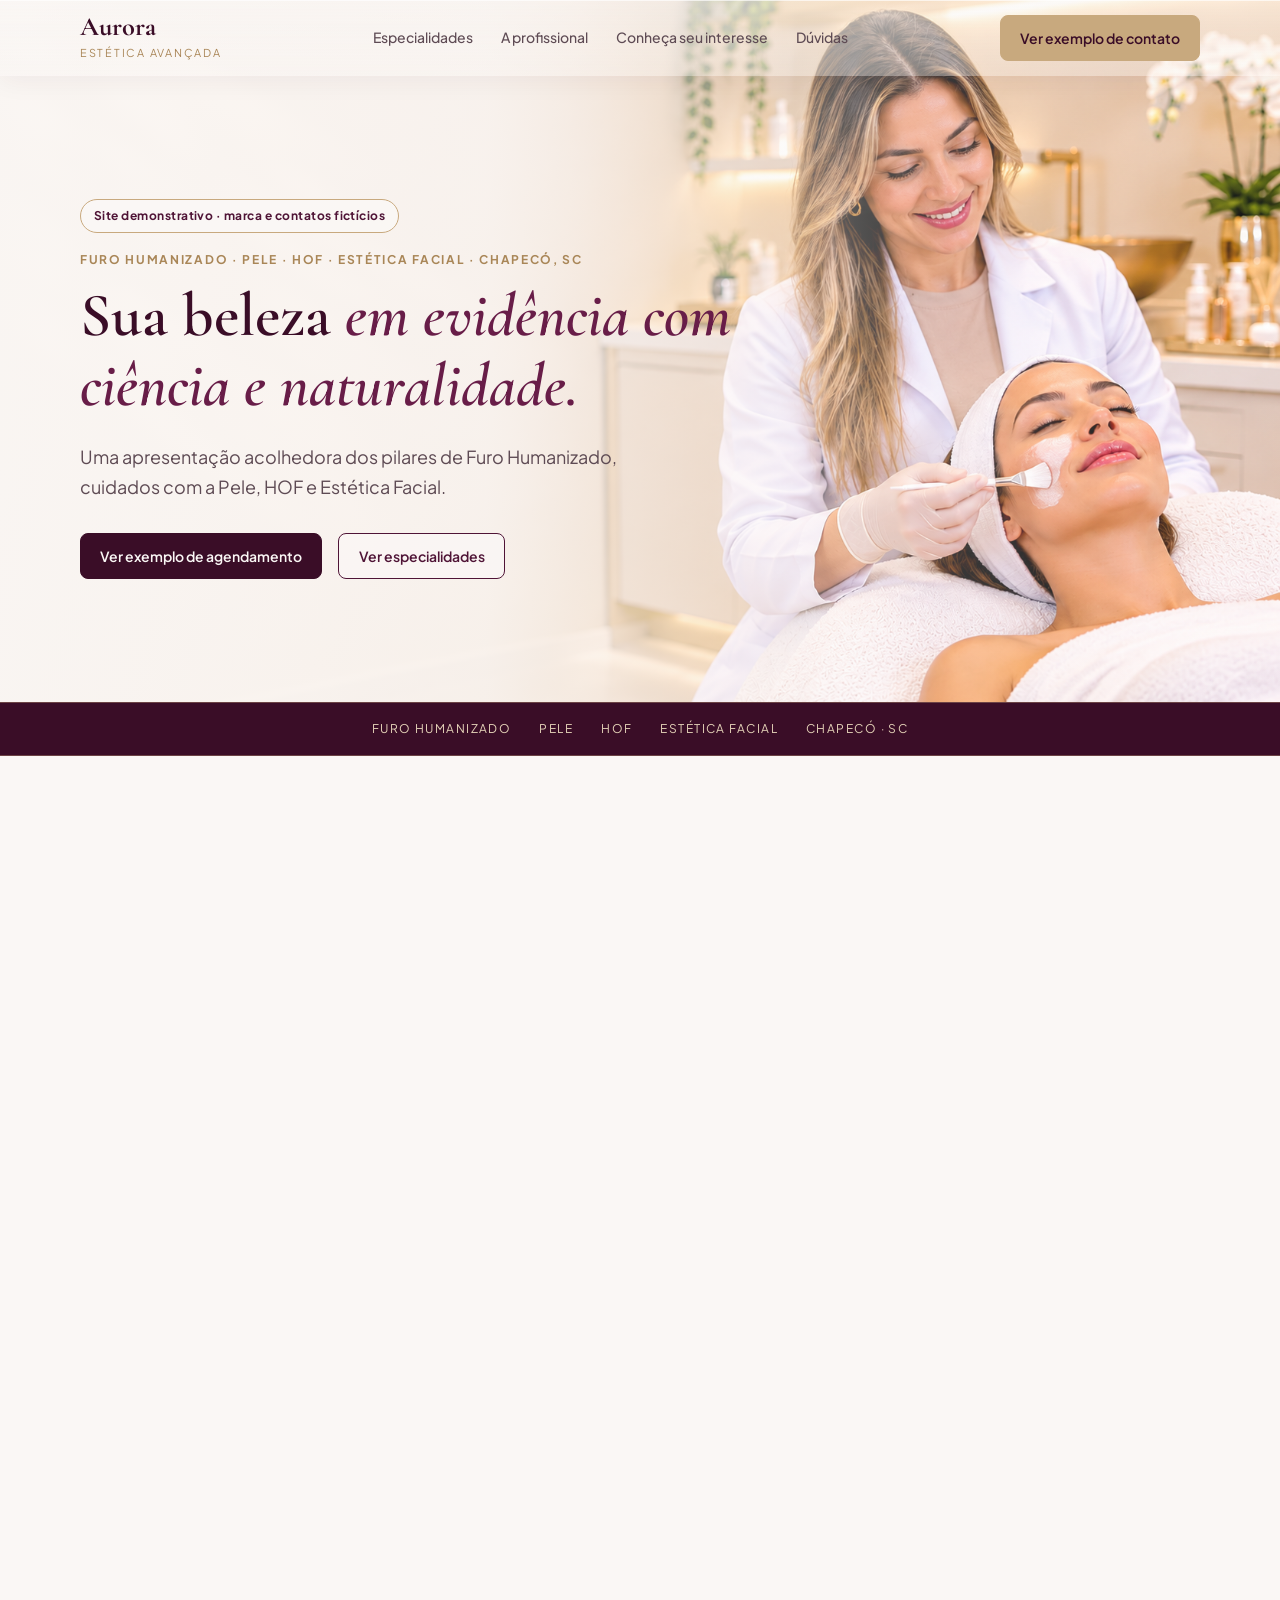
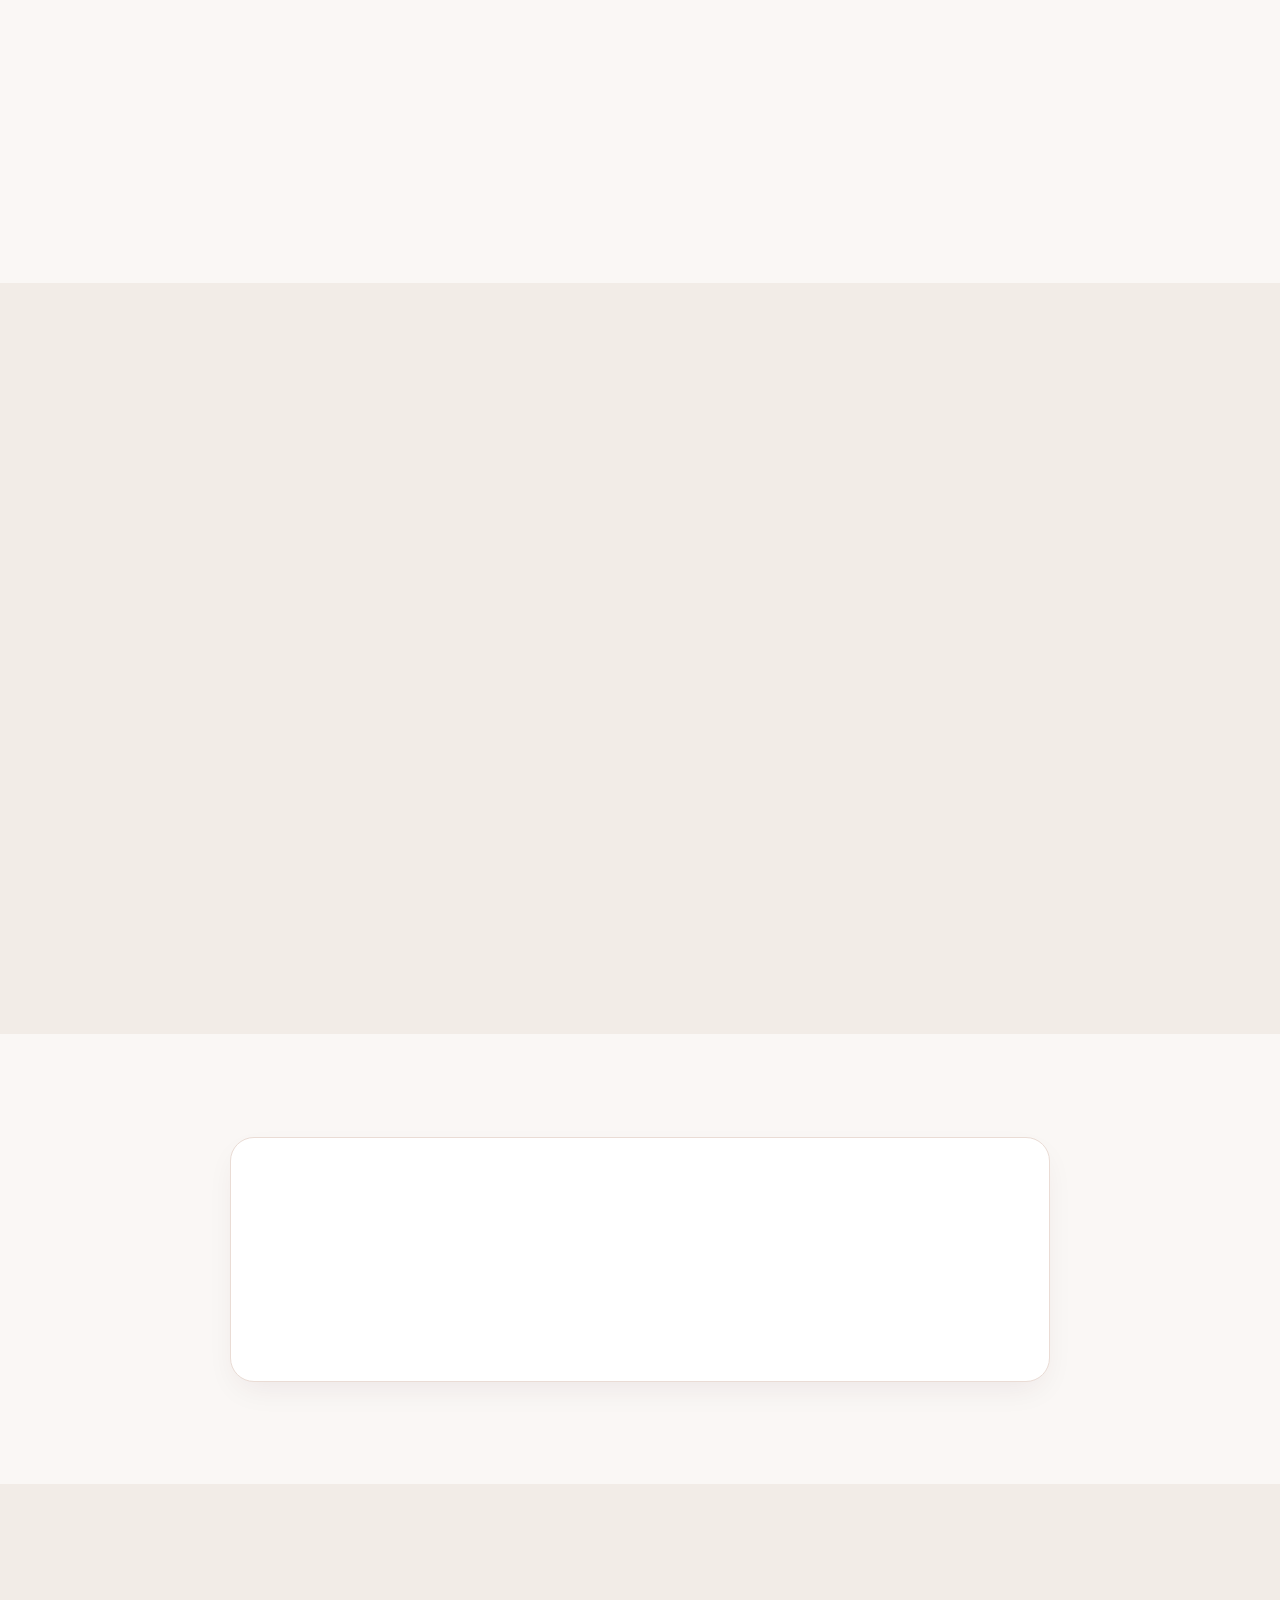
<file: index.html>
<!DOCTYPE html>
<html lang="pt-BR">
<head>
  <meta charset="UTF-8" />
  <meta name="viewport" content="width=device-width, initial-scale=1.0" />
  <meta name="theme-color" content="#3A0D27" />
  <title>Aurora Estética | Furo Humanizado, Pele, HOF e Estética Facial em Chapecó</title>
  <meta name="description" content="Modelo demonstrativo para clínica em Chapecó, com destaque para Furo Humanizado, cuidados com a Pele, HOF e Estética Facial." />

  <link rel="icon" type="image/svg+xml" href="assets/icons/favicon.svg" />
  <link rel="preconnect" href="https://fonts.googleapis.com" />
  <link rel="preconnect" href="https://fonts.gstatic.com" crossorigin />
  <link href="https://fonts.googleapis.com/css2?family=Cormorant+Garamond:ital,wght@0,500;0,600;0,700;1,500&family=Plus+Jakarta+Sans:wght@400;500;600;700&display=swap" rel="stylesheet" />

  <link rel="stylesheet" href="css/tokens.css" />
  <link rel="stylesheet" href="css/base.css" />
  <link rel="stylesheet" href="css/sections.css" />
  <link rel="stylesheet" href="css/components.css" />
  <style>
    /* =====================================================================
       CABEÇALHO EFEITO VIDRO (GLASSMORPHISM) MOSTRANDO A PÁGINA POR BAIXO
       ===================================================================== */
    .site-header {
      position: fixed;
      top: 0;
      left: 0;
      right: 0;
      z-index: 120;
      background: linear-gradient(
        180deg,
        rgba(250, 247, 245, 0.56) 0%,
        rgba(250, 247, 245, 0.36) 100%
      );
      backdrop-filter: blur(14px) saturate(150%);
      -webkit-backdrop-filter: blur(14px) saturate(150%);
      border-bottom: 1px solid rgba(255, 255, 255, 0.55);
      box-shadow:
        inset 0 1px 0 rgba(255, 255, 255, 0.65),
        0 6px 24px rgba(58, 13, 39, 0.05);
      transition:
        background 0.3s ease,
        backdrop-filter 0.3s ease,
        -webkit-backdrop-filter 0.3s ease,
        border-color 0.3s ease,
        box-shadow 0.3s ease;
    }

    .site-header.is-scrolled {
      background: linear-gradient(
        180deg,
        rgba(250, 247, 245, 0.78) 0%,
        rgba(250, 247, 245, 0.64) 100%
      );
      backdrop-filter: blur(18px) saturate(165%);
      -webkit-backdrop-filter: blur(18px) saturate(165%);
      border-bottom: 1px solid rgba(255, 255, 255, 0.7);
      box-shadow:
        inset 0 1px 0 rgba(255, 255, 255, 0.8),
        0 8px 28px rgba(58, 13, 39, 0.08);
    }

    @supports not ((backdrop-filter: blur(1px)) or (-webkit-backdrop-filter: blur(1px))) {
      .site-header {
        background: rgba(250, 247, 245, 0.88);
      }
      .site-header.is-scrolled {
        background: rgba(250, 247, 245, 0.95);
      }
    }

    .hero {
      padding-top: calc(clamp(3rem, 6vw, 5rem) + 76px);
    }

  </style>
</head>
<body>
  <!-- HEADER -->
  <header class="site-header">
    <div class="container header-inner">
      <a href="#inicio" class="brand">
        <span class="brand-name">Aurora</span>
        <span class="brand-sub">Estética Avançada</span>
      </a>

      <nav class="main-nav" aria-label="Navegação principal">
        <a href="#protocolos">Especialidades</a>
        <a href="#profissional">A profissional</a>
        <a href="#interesse">Conheça seu interesse</a>
        <a href="#duvidas">Dúvidas</a>
      </nav>

      <a href="#contato" class="btn btn-gold">
        Ver exemplo de contato
      </a>
    </div>
  </header>

  <main id="inicio">
    <!-- HERO -->
    <section class="hero">
      <img
        class="hero-background"
        src="assets/img/Tratamento%20Facial%20em%20Cl%C3%ADnica%20Elegante.png"
        alt="Profissional realizando um tratamento facial em uma clínica de estética"
        fetchpriority="high"
      />
      <div class="container hero-grid">
        <div class="hero-content">
          <span class="demo-badge">Site demonstrativo · marca e contatos fictícios</span>
          <span class="eyebrow">Furo Humanizado · Pele · HOF · Estética Facial · Chapecó, SC</span>
          <h1 id="hero-headline">
            Sua beleza
            <em>em evidência com ciência e naturalidade.</em>
          </h1>
          <p class="hero-lead">
            Uma apresentação acolhedora dos pilares de Furo Humanizado, cuidados com a Pele, HOF e Estética Facial.
          </p>
          <div class="hero-actions">
            <a href="#contato" class="btn btn-primary">
              Ver exemplo de agendamento
            </a>
            <a href="#protocolos" class="btn btn-outline">Ver especialidades</a>
          </div>
        </div>
      </div>
    </section>

    <!-- FAIXA DE ESPECIALIDADES -->
    <section class="highlights-strip" aria-label="Especialidades em destaque">
      <div class="container strip-list">
        <span>Furo Humanizado</span>
        <span>Pele</span>
        <span>HOF</span>
        <span>Estética Facial</span>
        <span>Chapecó · SC</span>
      </div>
    </section>

    <!-- PROTOCOLOS -->
    <section id="protocolos" class="section">
      <div class="container">
        <div class="section-header">
          <span class="eyebrow">Atuação demonstrativa em Chapecó, SC</span>
          <h2>Furo Humanizado, Pele, HOF e Estética Facial</h2>
          <p>Explore os quatro pilares em destaque. Os textos e serviços devem ser confirmados pela profissional antes da publicação.</p>
        </div>

        <div class="filter-tabs" role="tablist">
          <button class="tab-btn active" data-filter="all">Todos</button>
          <button class="tab-btn" data-filter="furo">Furo Humanizado</button>
          <button class="tab-btn" data-filter="pele">Pele</button>
          <button class="tab-btn" data-filter="hof">HOF</button>
          <button class="tab-btn" data-filter="estetica-facial">Estética Facial</button>
        </div>

        <div id="protocols-grid" class="protocols-grid"></div>
      </div>
    </section>

    <!-- APRESENTAÇÃO DA PROFISSIONAL -->
    <section id="profissional" class="section section-alt">
      <div class="container doctor-grid">
        <div class="doctor-card-visual">
          <img src="assets/img/doutora.png" alt="Profissional de estética em imagem demonstrativa" loading="lazy" />
        </div>
        <div class="doctor-copy">
          <span class="eyebrow">Planejamento Individualizado</span>
          <h2>Uma profissional que inspira confiança</h2>
          <p>
            Apresente aqui a trajetória, as qualificações e a abordagem da profissional responsável pela clínica. Este texto é ilustrativo e deve ser substituído por informações verificadas antes da publicação.
          </p>
          <ul class="check-list">
            <li>Apresente os tratamentos e as tecnologias realmente disponíveis</li>
            <li>Inclua qualificações e especializações verificadas</li>
            <li>Descreva a abordagem e a experiência oferecida pela clínica</li>
          </ul>
          <a href="#contato" class="btn btn-primary">
            Ver exemplo de contato
          </a>
        </div>
      </div>
    </section>

    <!-- SELEÇÃO INTERATIVA DE INTERESSE -->
    <section id="interesse" class="section">
      <div class="container">
        <div class="quiz-box">
          <span class="eyebrow">Escolha seu interesse</span>
          <h2>Qual dessas áreas você quer conhecer?</h2>
          <p>Selecione um dos pilares para ver uma apresentação demonstrativa.</p>
          <div id="quiz-options" class="quiz-options"></div>
          <div id="quiz-result" class="quiz-result" hidden></div>
        </div>
      </div>
    </section>

    <!-- FAQ -->
    <section id="duvidas" class="section section-alt">
      <div class="container faq-wrap">
        <div class="section-header">
          <span class="eyebrow">Dúvidas Frequentes</span>
          <h2>Transparência antes de cada etapa</h2>
        </div>

        <details class="faq-item" open>
          <summary>O que é o Furo Humanizado?</summary>
          <p>Use esta área para explicar como funciona o atendimento, quais materiais são utilizados e quais orientações a profissional oferece.</p>
        </details>

        <details class="faq-item">
          <summary>Quais cuidados com a pele posso encontrar?</summary>
          <p>Os cuidados variam conforme a avaliação e os serviços oferecidos. Personalize esta resposta com informações confirmadas pela profissional.</p>
        </details>

        <details class="faq-item">
          <summary>Quais procedimentos fazem parte da HOF e da Estética Facial?</summary>
          <p>Apresente somente os procedimentos realizados e as qualificações correspondentes. A indicação adequada depende de avaliação profissional.</p>
        </details>
      </div>
    </section>
  </main>

  <!-- FOOTER -->
  <footer class="site-footer">
    <div class="container footer-inner">
      <div>
        <strong class="brand-name">Aurora Estética Avançada</strong>
        <p>Modelo demonstrativo para clínicas de estética</p>
      </div>
      <div class="footer-contact" id="contato">
        <strong>Contato demonstrativo · Chapecó, SC</strong>
        <p>Este modelo não possui telefone, endereço ou redes sociais reais. Confirme a localização e configure os canais da clínica antes da publicação.</p>
      </div>
      <div class="footer-links">
        <a href="politica-privacidade.html">Privacidade</a>
        <a href="termos-uso.html">Termos</a>
      </div>
    </div>
  </footer>

  <script src="js/protocols.js"></script>
  <script src="js/diagnosis-quiz.js"></script>
  <script src="js/main.js"></script>

  <script>
    /* =====================================================================
       CONTROLE DO CABEÇALHO EM VIDRO AO ROLAR A PÁGINA
       ===================================================================== */
    document.addEventListener("DOMContentLoaded", () => {
      const header = document.querySelector(".site-header");
      const atualizarHeader = () => {
        if (!header) return;
        header.classList.toggle("is-scrolled", window.scrollY > 36);
      };
      atualizarHeader();
      window.addEventListener("scroll", atualizarHeader, { passive: true });
    });

  </script>
</body>
</html>
</file>
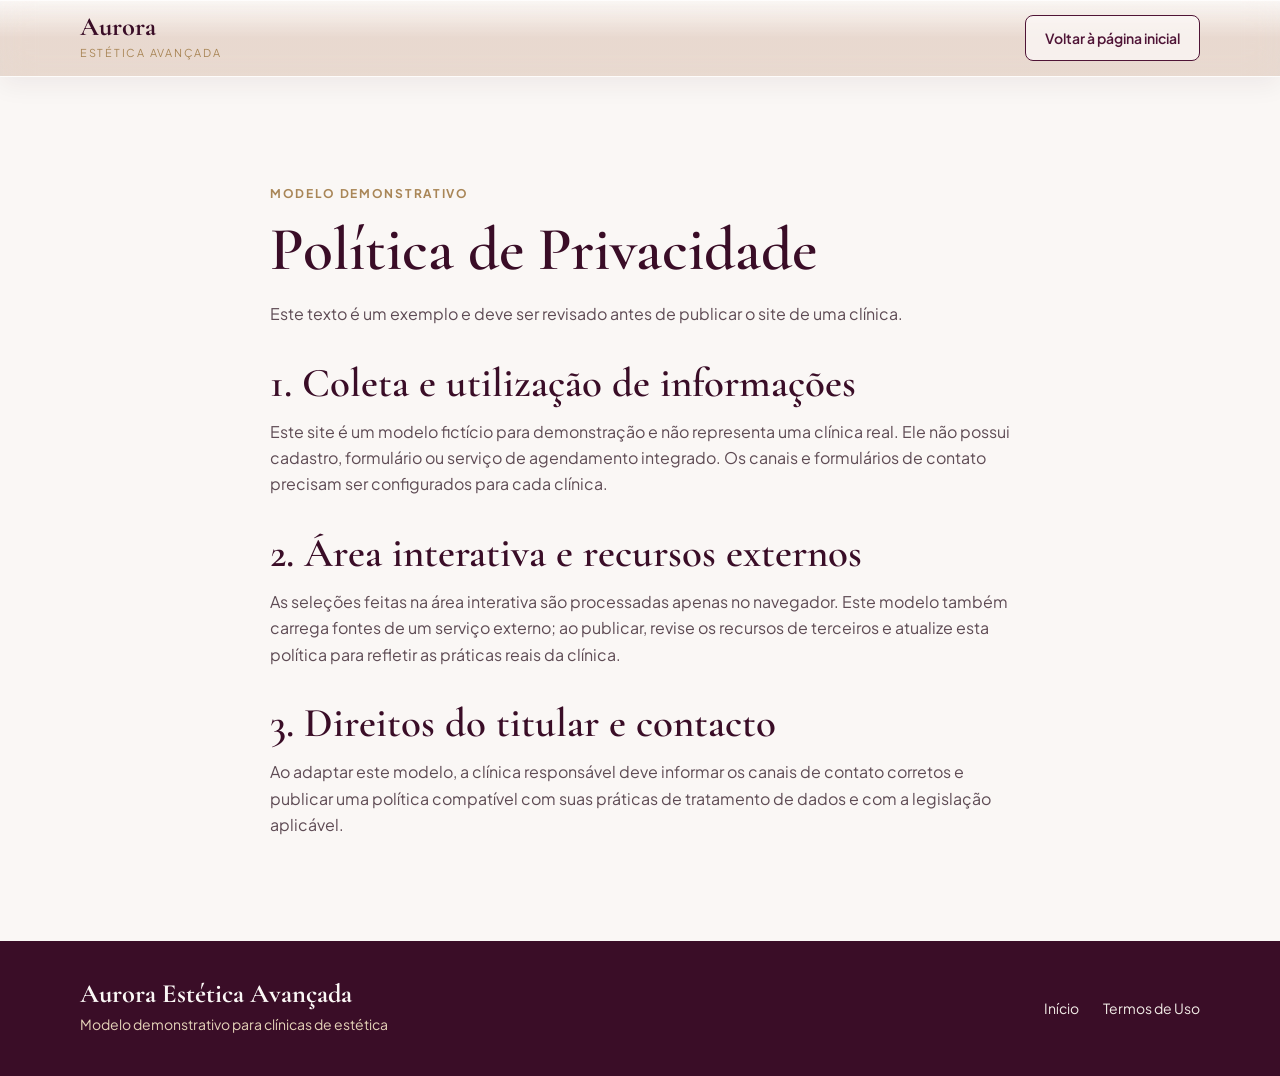
<file: politica-privacidade.html>
<!DOCTYPE html>
<html lang="pt-BR">
<head>
  <meta charset="UTF-8" />
  <meta name="viewport" content="width=device-width, initial-scale=1.0" />
  <meta name="theme-color" content="#3A0D27" />
  <title>Política de Privacidade | Aurora Estética</title>
  <link rel="icon" type="image/svg+xml" href="assets/icons/favicon.svg" />
  <link rel="preconnect" href="https://fonts.googleapis.com" />
  <link rel="preconnect" href="https://fonts.gstatic.com" crossorigin />
  <link href="https://fonts.googleapis.com/css2?family=Cormorant+Garamond:wght@600;700&family=Plus+Jakarta+Sans:wght@400;500;600;700&display=swap" rel="stylesheet" />
  <link rel="stylesheet" href="css/tokens.css" />
  <link rel="stylesheet" href="css/base.css" />
  <link rel="stylesheet" href="css/sections.css" />
  <link rel="stylesheet" href="css/components.css" />
</head>
<body>
  <header class="site-header">
    <div class="container header-inner">
      <a href="index.html" class="brand">
        <span class="brand-name">Aurora</span>
        <span class="brand-sub">Estética Avançada</span>
      </a>
      <a href="index.html" class="btn btn-outline">Voltar à página inicial</a>
    </div>
  </header>

  <main class="section">
    <div class="container" style="max-width: 820px;">
      <span class="eyebrow">Modelo demonstrativo</span>
      <h1>Política de Privacidade</h1>
      <p style="margin-top: 1rem;">Este texto é um exemplo e deve ser revisado antes de publicar o site de uma clínica.</p>

      <h2 style="margin-top: 2rem;">1. Coleta e utilização de informações</h2>
      <p style="margin-top: 0.75rem;">
        Este site é um modelo fictício para demonstração e não representa uma clínica real. Ele não possui cadastro, formulário ou serviço de agendamento integrado. Os canais e formulários de contato precisam ser configurados para cada clínica.
      </p>

      <h2 style="margin-top: 2rem;">2. Área interativa e recursos externos</h2>
      <p style="margin-top: 0.75rem;">
        As seleções feitas na área interativa são processadas apenas no navegador. Este modelo também carrega fontes de um serviço externo; ao publicar, revise os recursos de terceiros e atualize esta política para refletir as práticas reais da clínica.
      </p>

      <h2 style="margin-top: 2rem;">3. Direitos do titular e contacto</h2>
      <p style="margin-top: 0.75rem;">
        Ao adaptar este modelo, a clínica responsável deve informar os canais de contato corretos e publicar uma política compatível com suas práticas de tratamento de dados e com a legislação aplicável.
      </p>
    </div>
  </main>

  <footer class="site-footer">
    <div class="container footer-inner">
      <div>
        <strong class="brand-name">Aurora Estética Avançada</strong>
        <p>Modelo demonstrativo para clínicas de estética</p>
      </div>
      <div class="footer-links">
        <a href="index.html">Início</a>
        <a href="termos-uso.html">Termos de Uso</a>
      </div>
    </div>
  </footer>
</body>
</html>
</file>
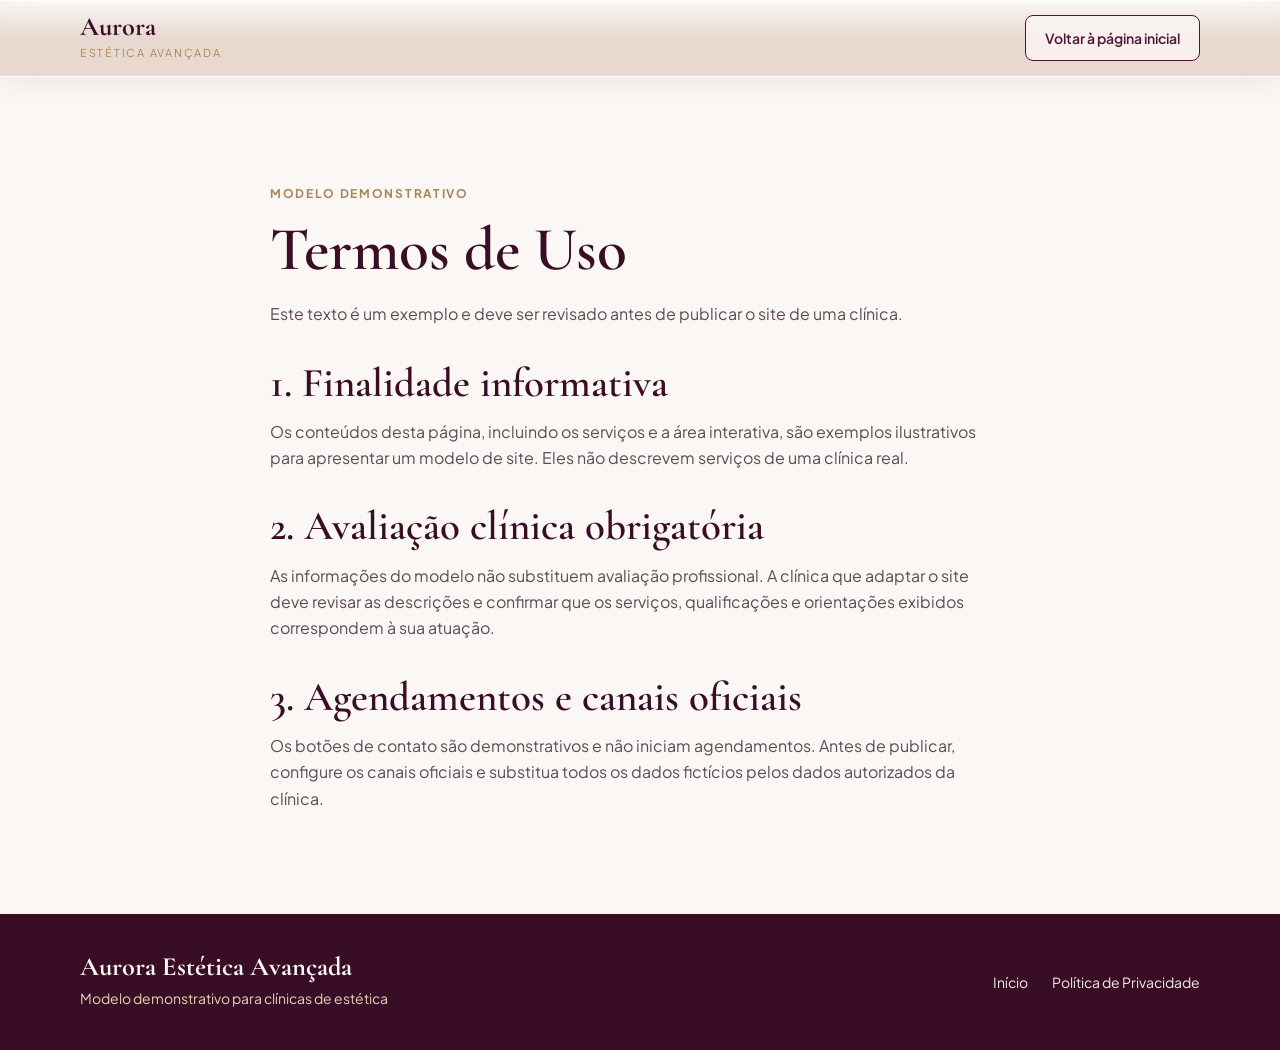
<file: termos-uso.html>
<!DOCTYPE html>
<html lang="pt-BR">
<head>
  <meta charset="UTF-8" />
  <meta name="viewport" content="width=device-width, initial-scale=1.0" />
  <meta name="theme-color" content="#3A0D27" />
  <title>Termos de Uso | Aurora Estética</title>
  <link rel="icon" type="image/svg+xml" href="assets/icons/favicon.svg" />
  <link rel="preconnect" href="https://fonts.googleapis.com" />
  <link rel="preconnect" href="https://fonts.gstatic.com" crossorigin />
  <link href="https://fonts.googleapis.com/css2?family=Cormorant+Garamond:wght@600;700&family=Plus+Jakarta+Sans:wght@400;500;600;700&display=swap" rel="stylesheet" />
  <link rel="stylesheet" href="css/tokens.css" />
  <link rel="stylesheet" href="css/base.css" />
  <link rel="stylesheet" href="css/sections.css" />
  <link rel="stylesheet" href="css/components.css" />
</head>
<body>
  <header class="site-header">
    <div class="container header-inner">
      <a href="index.html" class="brand">
        <span class="brand-name">Aurora</span>
        <span class="brand-sub">Estética Avançada</span>
      </a>
      <a href="index.html" class="btn btn-outline">Voltar à página inicial</a>
    </div>
  </header>

  <main class="section">
    <div class="container" style="max-width: 820px;">
      <span class="eyebrow">Modelo demonstrativo</span>
      <h1>Termos de Uso</h1>
      <p style="margin-top: 1rem;">Este texto é um exemplo e deve ser revisado antes de publicar o site de uma clínica.</p>

      <h2 style="margin-top: 2rem;">1. Finalidade informativa</h2>
      <p style="margin-top: 0.75rem;">
        Os conteúdos desta página, incluindo os serviços e a área interativa, são exemplos ilustrativos para apresentar um modelo de site. Eles não descrevem serviços de uma clínica real.
      </p>

      <h2 style="margin-top: 2rem;">2. Avaliação clínica obrigatória</h2>
      <p style="margin-top: 0.75rem;">
        As informações do modelo não substituem avaliação profissional. A clínica que adaptar o site deve revisar as descrições e confirmar que os serviços, qualificações e orientações exibidos correspondem à sua atuação.
      </p>

      <h2 style="margin-top: 2rem;">3. Agendamentos e canais oficiais</h2>
      <p style="margin-top: 0.75rem;">
        Os botões de contato são demonstrativos e não iniciam agendamentos. Antes de publicar, configure os canais oficiais e substitua todos os dados fictícios pelos dados autorizados da clínica.
      </p>
    </div>
  </main>

  <footer class="site-footer">
    <div class="container footer-inner">
      <div>
        <strong class="brand-name">Aurora Estética Avançada</strong>
        <p>Modelo demonstrativo para clínicas de estética</p>
      </div>
      <div class="footer-links">
        <a href="index.html">Início</a>
        <a href="politica-privacidade.html">Política de Privacidade</a>
      </div>
    </div>
  </footer>
</body>
</html>
</file>
<file: css/tokens.css>
:root {
  /* Paleta visual do modelo demonstrativo */
  --color-bordo-900: #3A0D27;
  --color-bordo-800: #4F1436;
  --color-bordo-700: #681D48;
  --color-bordo-100: #F4E8EE;

  --color-gold-600: #A98657;
  --color-gold-500: #C8A97E;
  --color-gold-300: #E5D3B8;

  --color-cream-50: #FAF7F5;
  --color-cream-100: #F2ECE7;
  --color-nude-200: #EADCD5;
  --color-surface: #FFFFFF;

  --color-text-primary: #24161D;
  --color-text-secondary: #5E4B54;
  --color-text-light: #FAF7F5;

  /* Tipografia */
  --font-display: 'Cormorant Garamond', Georgia, serif;
  --font-sans: 'Plus Jakarta Sans', -apple-system, BlinkMacSystemFont, sans-serif;

  /* Escala Fluida */
  --text-xs: 0.75rem;
  --text-sm: 0.875rem;
  --text-base: 1rem;
  --text-lg: 1.125rem;
  --text-xl: clamp(1.35rem, 2vw, 1.75rem);
  --text-2xl: clamp(1.85rem, 3.2vw, 2.75rem);
  --text-hero: clamp(2.4rem, 4.8vw, 4.1rem);

  /* Espaçamento e Bordas */
  --container-max: 1200px;
  --radius-sm: 8px;
  --radius-md: 16px;
  --radius-lg: 24px;
  --radius-pill: 999px;

  /* Sombras */
  --shadow-soft: 0 12px 32px -8px rgba(58, 13, 39, 0.08);
  --shadow-card: 0 18px 40px -12px rgba(58, 13, 39, 0.14);
  --transition: 0.28s cubic-bezier(0.22, 1, 0.36, 1);
}
</file>
<file: css/base.css>
*,
*::before,
*::after {
  box-sizing: border-box;
  margin: 0;
  padding: 0;
}

html {
  scroll-behavior: smooth;
  font-size: 16px;
}

body {
  font-family: var(--font-sans);
  font-size: var(--text-base);
  line-height: 1.65;
  color: var(--color-text-primary);
  background-color: var(--color-cream-50);
  -webkit-font-smoothing: antialiased;
  overflow-x: hidden;
}

img {
  display: block;
  max-width: 100%;
  height: auto;
}

a {
  color: inherit;
  text-decoration: none;
}

button {
  font-family: inherit;
  cursor: pointer;
  border: none;
  background: none;
}

:focus-visible {
  outline: 2px solid var(--color-gold-500);
  outline-offset: 3px;
}

.container {
  width: 100%;
  max-width: var(--container-max);
  margin-inline: auto;
  padding-inline: clamp(1.25rem, 4vw, 2.5rem);
}

.section {
  padding-block: clamp(4.5rem, 8vw, 7rem);
}

.section-alt {
  background-color: var(--color-cream-100);
}

.section-header {
  max-width: 680px;
  margin-inline: auto;
  text-align: center;
  margin-bottom: clamp(2.5rem, 4vw, 3.5rem);
}

.eyebrow {
  display: inline-block;
  font-size: var(--text-xs);
  font-weight: 700;
  letter-spacing: 0.14em;
  text-transform: uppercase;
  color: var(--color-gold-600);
  margin-bottom: 0.65rem;
}

h1,
h2,
h3 {
  font-family: var(--font-display);
  font-weight: 600;
  line-height: 1.15;
  color: var(--color-bordo-900);
}

h1 {
  font-size: var(--text-hero);
}

h2 {
  font-size: var(--text-2xl);
  margin-bottom: 0.75rem;
}

h3 {
  font-size: var(--text-xl);
}

p {
  color: var(--color-text-secondary);
}
</file>
<file: css/sections.css>
/* HEADER */
.site-header {
  position: sticky;
  top: 0;
  z-index: 100;
  background: linear-gradient(
    180deg,
    rgba(250, 247, 245, 0.185) 0%,
    #a5714f38 50%
  );
  backdrop-filter: blur(16px) saturate(160%);
  -webkit-backdrop-filter: blur(16px) saturate(160%);
  border-bottom: 1px solid rgba(255, 255, 255, 0.55);
  box-shadow:
    inset 0 1px 0 rgba(255, 255, 255, 0.72),
    0 8px 24px rgba(58, 13, 39, 0.06);
}

.header-inner {
  display: flex;
  align-items: center;
  justify-content: space-between;
  gap: 1.5rem;
  min-height: 76px;
}

.brand {
  display: flex;
  flex-direction: column;
}

.brand-name {
  font-family: var(--font-display);
  font-size: 1.65rem;
  font-weight: 700;
  line-height: 1;
  color: var(--color-bordo-900);
}

.brand-sub {
  font-size: 0.68rem;
  letter-spacing: 0.16em;
  text-transform: uppercase;
  color: var(--color-gold-600);
  margin-top: 0.2rem;
}

.main-nav {
  display: flex;
  align-items: center;
  gap: 1.75rem;
  font-size: var(--text-sm);
  font-weight: 500;
  color: var(--color-text-secondary);
}

.main-nav a:hover {
  color: var(--color-bordo-800);
}

/* HERO */
.hero {
  position: relative;
  isolation: isolate;
  display: flex;
  align-items: center;
  min-height: clamp(620px, 78vh, 850px);
  overflow: hidden;
  padding-block: clamp(3rem, 6vw, 5rem);
  background-color: var(--color-cream-100);
}

.hero-background {
  position: absolute;
  z-index: 0;
  inset: 0;
  width: 100%;
  height: 100%;
  object-fit: cover;
  object-position: center;
}

.hero::before {
  position: absolute;
  z-index: 1;
  inset: 0;
  content: "";
  background: linear-gradient(
    90deg,
    rgba(250, 247, 245, 0.96) 0%,
    rgba(250, 247, 245, 0.88) 38%,
    rgba(250, 247, 245, 0.24) 72%,
    rgba(250, 247, 245, 0.08) 100%
  );
}

.hero-grid {
  position: relative;
  z-index: 2;
  display: grid;
  grid-template-columns: minmax(0, 1fr);
  align-items: center;
}

.hero-content {
  max-width: 680px;
}

.hero-content h1 em {
  font-style: italic;
  color: var(--color-bordo-700);
}

.hero-lead {
  margin-top: 1.25rem;
  font-size: var(--text-lg);
  max-width: 540px;
}

.hero-actions {
  display: flex;
  flex-wrap: wrap;
  gap: 1rem;
  margin-top: 2rem;
}

/* FAIXA DE ESPECIALIDADES */
.highlights-strip {
  background-color: var(--color-bordo-900);
  color: var(--color-cream-50);
  padding-block: 1rem;
  border-top: 1px solid rgba(200, 169, 126, 0.35);
  border-bottom: 1px solid rgba(200, 169, 126, 0.35);
}

.strip-list {
  display: flex;
  flex-wrap: wrap;
  justify-content: center;
  gap: 0.65rem 1.75rem;
  font-size: var(--text-xs);
  letter-spacing: 0.12em;
  text-transform: uppercase;
  color: var(--color-gold-300);
}

/* PROTOCOLOS */
.protocols-grid {
  display: grid;
  grid-template-columns: repeat(auto-fit, minmax(270px, 1fr));
  gap: 1.5rem;
}

/* APRESENTAÇÃO DA PROFISSIONAL */
.doctor-grid {
  display: grid;
  grid-template-columns: 0.85fr 1.15fr;
  align-items: center;
  gap: clamp(2.5rem, 5vw, 4.5rem);
}

.demo-badge {
  display: inline-flex;
  margin-bottom: 0.75rem;
  padding: 0.4rem 0.8rem;
  border: 1px solid var(--color-gold-500);
  border-radius: var(--radius-pill);
  color: var(--color-bordo-800);
  background: rgba(250, 247, 245, 0.88);
  font-size: var(--text-xs);
  font-weight: 700;
  letter-spacing: 0.04em;
}

.doctor-card-visual {
  border-radius: var(--radius-lg);
  overflow: hidden;
  aspect-ratio: 3 / 4;
  max-width: 410px;
  box-shadow: var(--shadow-soft);
  border: 1px solid var(--color-nude-200);
}

.doctor-card-visual img {
  width: 100%;
  height: 100%;
  object-fit: cover;
  object-position: 65% center;
}

.doctor-copy p {
  margin-bottom: 1.25rem;
}

.check-list {
  list-style: none;
  display: grid;
  gap: 0.65rem;
  margin-bottom: 2rem;
  color: var(--color-text-primary);
  font-size: var(--text-sm);
}

.check-list li::before {
  content: '✦';
  color: var(--color-gold-600);
  margin-right: 0.6rem;
}

/* DIAGNÓSTICO E FAQ */
.quiz-box {
  max-width: 820px;
  margin-inline: auto;
  background-color: var(--color-surface);
  border: 1px solid var(--color-nude-200);
  border-radius: var(--radius-lg);
  padding: clamp(2rem, 4vw, 3rem);
  box-shadow: var(--shadow-soft);
  text-align: center;
}

.faq-wrap {
  max-width: 780px;
}

/* FOOTER */
.site-footer {
  background-color: var(--color-bordo-900);
  color: var(--color-cream-100);
  padding-block: 2.5rem;
}

.footer-inner {
  display: flex;
  flex-wrap: wrap;
  align-items: center;
  justify-content: space-between;
  gap: 1.5rem;
}

.site-footer .brand-name {
  color: var(--color-cream-50);
}

.site-footer p {
  color: var(--color-gold-300);
  font-size: var(--text-sm);
  margin-top: 0.25rem;
}

.footer-contact {
  display: grid;
  gap: 0.3rem;
  max-width: 22rem;
  font-size: var(--text-sm);
}

.footer-contact strong {
  color: var(--color-cream-50);
}

.footer-contact address {
  font-style: normal;
  line-height: 1.55;
}

.footer-contact a {
  color: inherit;
}

.footer-contact a:hover {
  color: var(--color-gold-300);
}

.footer-contact p {
  margin: 0;
}

.footer-links {
  display: flex;
  flex-wrap: wrap;
  gap: 1.5rem;
  font-size: var(--text-sm);
  color: var(--color-cream-100);
}

.footer-links a:hover {
  color: var(--color-gold-300);
}

/* RESPONSIVIDADE */
@media (max-width: 900px) {
  .main-nav {
    display: none;
  }

  .hero-grid,
  .doctor-grid {
    grid-template-columns: 1fr;
  }

  .doctor-card-visual {
    margin-inline: auto;
  }
}

@media (max-width: 600px) {
  .hero-background {
    object-position: 68% center;
  }

  .hero::before {
    background: linear-gradient(
      90deg,
      rgba(250, 247, 245, 0.97) 0%,
      rgba(250, 247, 245, 0.9) 58%,
      rgba(250, 247, 245, 0.68) 100%
    );
  }
}
</file>
<file: css/components.css>
/* BOTÕES DE AÇÃO */
.btn {
  display: inline-flex;
  align-items: center;
  justify-content: center;
  min-height: 46px;
  padding: 0.72rem 1.2rem;
  border: 1px solid transparent;
  border-radius: var(--radius-sm);
  font-size: var(--text-sm);
  font-weight: 600;
  line-height: 1.3;
  text-align: center;
  transition:
    background-color var(--transition),
    border-color var(--transition),
    color var(--transition),
    transform var(--transition);
}

.btn-primary {
  background-color: var(--color-bordo-900);
  border-color: var(--color-bordo-900);
  color: var(--color-cream-50);
}

.btn-primary:hover {
  background-color: var(--color-bordo-700);
  border-color: var(--color-bordo-700);
}

.btn-outline {
  background-color: rgba(250, 247, 245, 0.78);
  border-color: var(--color-bordo-800);
  color: var(--color-bordo-800);
}

.btn-outline:hover {
  background-color: var(--color-bordo-800);
  color: var(--color-cream-50);
}

.btn-gold {
  background-color: var(--color-gold-500);
  border-color: var(--color-gold-500);
  color: var(--color-bordo-900);
}

.btn-gold:hover {
  background-color: var(--color-gold-300);
  border-color: var(--color-gold-300);
}

/* CARTÕES DE PROTOCOLOS */
.protocol-card {
  position: relative;
  overflow: hidden;
  display: flex;
  flex-direction: column;
  justify-content: space-between;
  background-color: var(--color-surface);
  border: 1px solid var(--color-nude-200);
  border-radius: var(--radius-md);
  padding: 1.65rem;
  box-shadow: var(--shadow-soft);
  transform-style: preserve-3d;
  transition:
    transform 0.45s cubic-bezier(0.2, 0.75, 0.25, 1),
    border-color var(--transition),
    box-shadow var(--transition);
}

/* Conteúdo acima da imagem e do overlay */
.protocol-card__content {
  position: relative;
  z-index: 2;
  display: flex;
  flex-direction: column;
  height: 100%;
  transform-style: preserve-3d;
}

/* Imagem de fundo do card */
.protocol-card__bg {
  position: absolute;
  inset: 0;
  width: 100%;
  height: 100%;
  object-fit: cover;
  object-position: center 35%;
  z-index: 0;
  transition:
    transform 0.55s cubic-bezier(0.2, 0.75, 0.25, 1),
    filter 0.4s ease;
}

/* Camada sobreposta para legibilidade perfeita do texto */
.protocol-card__overlay {
  position: absolute;
  inset: 0;
  z-index: 1;
  background: linear-gradient(
    180deg,
    rgba(250, 247, 245, 0.78) 0%,
    rgba(250, 247, 245, 0.90) 55%,
    rgba(250, 247, 245, 0.96) 100%
  );
  backdrop-filter: blur(1.5px);
  transition: opacity 0.35s ease;
}

.protocol-card__content > :not(.btn-card):not(h3) {
  transform: translateZ(20px);
  transition:
    opacity 0.3s ease,
    filter 0.4s ease,
    transform 0.4s ease;
}

.protocol-card--has-media .protocol-badge {
  background-color: var(--color-surface);
  border: 1px solid var(--color-nude-200);
}

.protocol-card--has-media .btn-card {
  background-color: var(--color-surface);
  border: 1px solid var(--color-nude-200);
}

.protocol-card--has-media .btn-card:hover {
  background-color: var(--color-bordo-800);
  border-color: var(--color-bordo-800);
  color: var(--color-cream-50);
}

.protocol-card__content h3 {
  margin: 0;
  transition: color 0.3s ease, text-shadow 0.3s ease;
}

.protocol-badge {
  align-self: flex-start;
  font-size: 0.7rem;
  font-weight: 700;
  letter-spacing: 0.1em;
  text-transform: uppercase;
  color: var(--color-bordo-800);
  background-color: var(--color-bordo-100);
  padding: 0.3rem 0.75rem;
  border-radius: var(--radius-pill);
  margin-bottom: 1rem;
}

.protocol-card p {
  font-size: var(--text-sm);
  margin-top: 0.65rem;
}

.protocol-meta {
  margin-top: auto;
  padding-top: 0.9rem;
  border-top: 1px solid rgba(94, 75, 84, 0.18);
  font-size: var(--text-xs);
  font-weight: 600;
  color: var(--color-gold-600);
}

.btn-card {
  position: relative;
  z-index: 3;
  margin-top: 1.25rem;
  display: inline-flex;
  align-items: center;
  justify-content: center;
  padding: 0.72rem 1.2rem;
  border-radius: var(--radius-sm);
  background-color: var(--color-cream-100);
  color: var(--color-bordo-900);
  font-size: var(--text-sm);
  font-weight: 600;
  transform: translateZ(36px);
  transition: var(--transition);
}

.btn-card:hover {
  background-color: var(--color-bordo-800);
  color: var(--color-cream-50);
}

.scroll-reveal {
  opacity: 0;
  transform: translate3d(0, 28px, 0);
  filter: blur(4px);
  transition:
    opacity 0.65s ease,
    transform 0.65s cubic-bezier(0.2, 0.75, 0.25, 1),
    filter 0.65s ease;
}

.scroll-reveal.is-visible {
  opacity: 1;
  transform: translate3d(0, 0, 0);
  filter: blur(0);
  transition-delay: var(--reveal-delay, 0ms);
}

.whatsapp-float {
  position: fixed;
  right: 20px;
  bottom: calc(20px + env(safe-area-inset-bottom, 0px));
  z-index: 999;
  display: grid;
  width: 60px;
  height: 60px;
  place-items: center;
  border: 1px solid rgba(255, 255, 255, 0.72);
  border-radius: 50%;
  color: #fff;
  background: linear-gradient(145deg, #39e984 0%, #25d366 52%, #0f9b51 100%);
  box-shadow:
    0 12px 26px rgba(18, 140, 80, 0.35),
    inset 0 2px 3px rgba(255, 255, 255, 0.58),
    inset 0 -4px 7px rgba(0, 0, 0, 0.2);
  transition: transform 0.25s ease, box-shadow 0.25s ease;
}

.whatsapp-float::before {
  position: absolute;
  inset: 4px;
  border: 1px solid rgba(255, 255, 255, 0.28);
  border-radius: inherit;
  content: "";
  pointer-events: none;
}

.whatsapp-float svg {
  width: 34px;
  height: 34px;
  filter: drop-shadow(0 1px 1px rgba(0, 0, 0, 0.18));
}

.whatsapp-float:hover {
  transform: translateY(-4px) scale(1.05);
  box-shadow:
    0 16px 30px rgba(18, 140, 80, 0.42),
    inset 0 2px 3px rgba(255, 255, 255, 0.62),
    inset 0 -4px 7px rgba(0, 0, 0, 0.2);
}

.whatsapp-float:active {
  transform: translateY(-1px) scale(0.96);
}

.whatsapp-float:focus-visible {
  outline: 3px solid var(--color-gold-500);
  outline-offset: 4px;
}

@media (prefers-reduced-motion: reduce) {
  .whatsapp-float,
  .scroll-reveal,
  .scroll-reveal.is-visible {
    transition: none;
  }

  .scroll-reveal,
  .scroll-reveal.is-visible {
    opacity: 1;
    transform: none;
    filter: none;
  }
}

@media (hover: hover) {
  .protocol-card:hover,
  .protocol-card:active {
    z-index: 5;
    transform: perspective(900px) rotateX(4deg) rotateY(-4deg) translateY(-5px) scale(1.15);
    border-color: var(--color-gold-500);
    box-shadow: var(--shadow-card);
  }

  .protocol-card:hover .protocol-card__bg,
  .protocol-card:active .protocol-card__bg {
    transform: translateZ(16px) scale(1.08);
    filter: blur(2px) brightness(0.82);
  }

  .protocol-card:hover .protocol-card__overlay,
  .protocol-card:active .protocol-card__overlay {
    background: rgba(58, 13, 39, 0.24);
  }

  .protocol-card:hover .protocol-card__content h3,
  .protocol-card:active .protocol-card__content h3 {
    color: var(--color-text-light);
    text-align: center;
    text-shadow: 0 2px 10px rgba(58, 13, 39, 0.55);
  }

  .protocol-card:hover .protocol-card__content > :not(.btn-card):not(h3),
  .protocol-card:active .protocol-card__content > :not(.btn-card):not(h3) {
    opacity: 0;
    filter: blur(8px);
    transform: translate3d(0, -10px, 20px) scale(0.97);
    pointer-events: none;
  }
}

@media (hover: none), (max-width: 600px) {
  .protocol-card:active,
  .protocol-card.is-centered {
    z-index: 5;
    transform: perspective(900px) rotateX(4deg) rotateY(-4deg) translateY(-5px) scale(1.15);
    border-color: var(--color-gold-500);
    box-shadow: var(--shadow-card);
  }

  .protocol-card:active .protocol-card__bg,
  .protocol-card.is-centered .protocol-card__bg {
    transform: translateZ(16px) scale(1.08);
    filter: blur(2px) brightness(0.82);
  }

  .protocol-card:active .protocol-card__overlay,
  .protocol-card.is-centered .protocol-card__overlay {
    background: rgba(58, 13, 39, 0.24);
  }

  .protocol-card:active .protocol-card__content h3,
  .protocol-card.is-centered .protocol-card__content h3 {
    color: var(--color-text-light);
    text-align: center;
    text-shadow: 0 2px 10px rgba(58, 13, 39, 0.55);
  }

  .protocol-card:active .protocol-card__content > :not(.btn-card):not(h3),
  .protocol-card.is-centered .protocol-card__content > :not(.btn-card):not(h3) {
    opacity: 0;
    filter: blur(8px);
    transform: translate3d(0, -10px, 20px) scale(0.97);
    pointer-events: none;
  }
}
</file>
